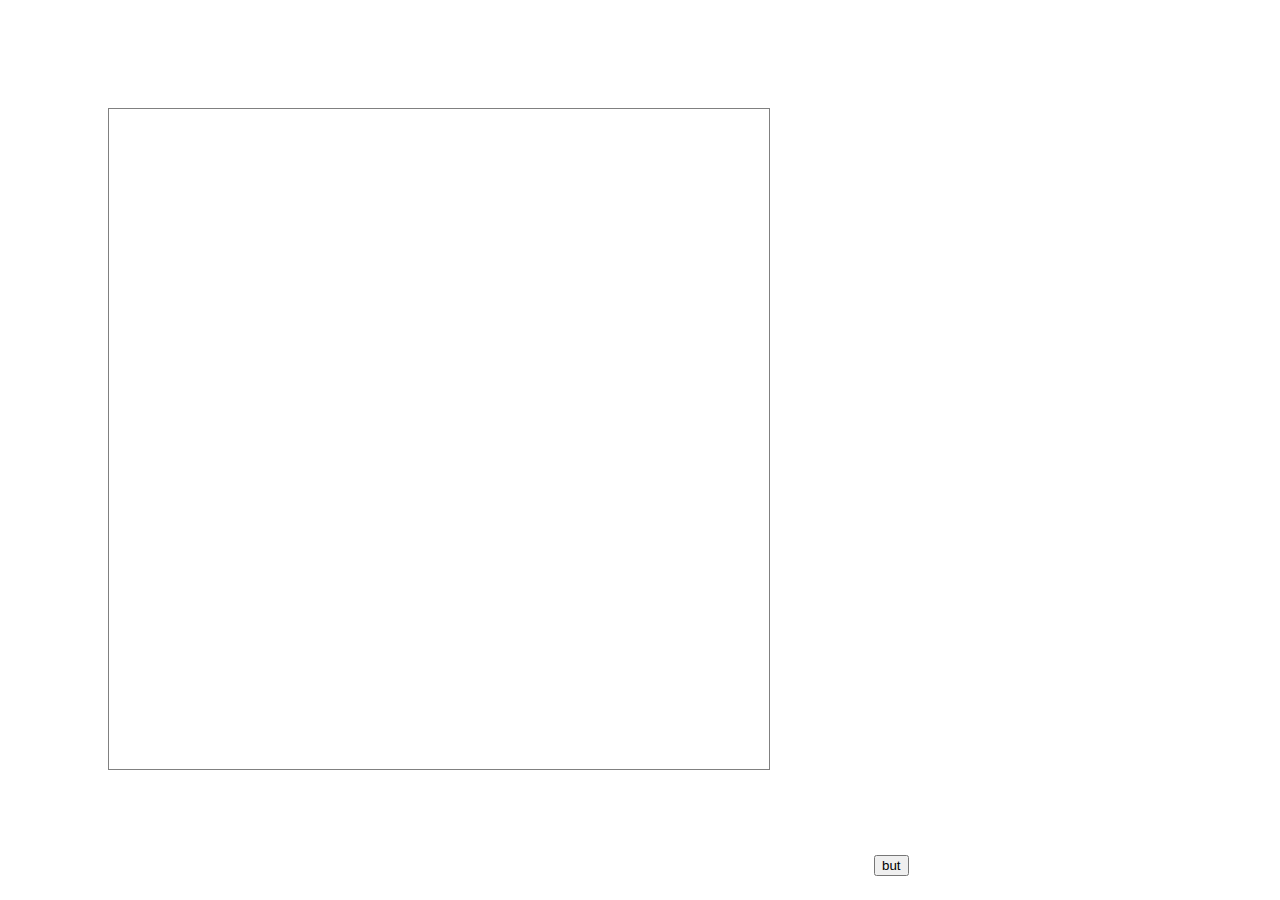
<file: mergeImage.html>
<!DOCTYPE html>
<!-- saved from url=(0052)https://sms.smartmessagingservices.net/Account/Login -->
<html lang="en">
<head>
<script>
    function func() {
      var canvas = document.getElementById("canvas");
      var context = canvas.getContext("2d");
      var imageObj1 = new Image();
      var imageObj2 = new Image();
      imageObj1.src = "./1.png"
      imageObj1.onload = function() {
         context.drawImage(imageObj1, 0, 0, 328, 526);
         imageObj2.src = "2.png";
         imageObj2.onload = function() {
            context.drawImage(imageObj2, 15, 85, 300, 300);
            context.fillText('Hi', 10, 90);
            var img = canvas.toDataURL("image/png");
            document.write('<img src="' + img + '" width="328" height="526"/>');
         }
      };
   }
</script>
</head>
<body>
   <canvas id="canvas" width="600" height="600" style="border: solid 1px gray; margin: 100px;padding: 30px;"></canvas>
   <button onclick="func()">but</button>
</body>
</html>
</file>
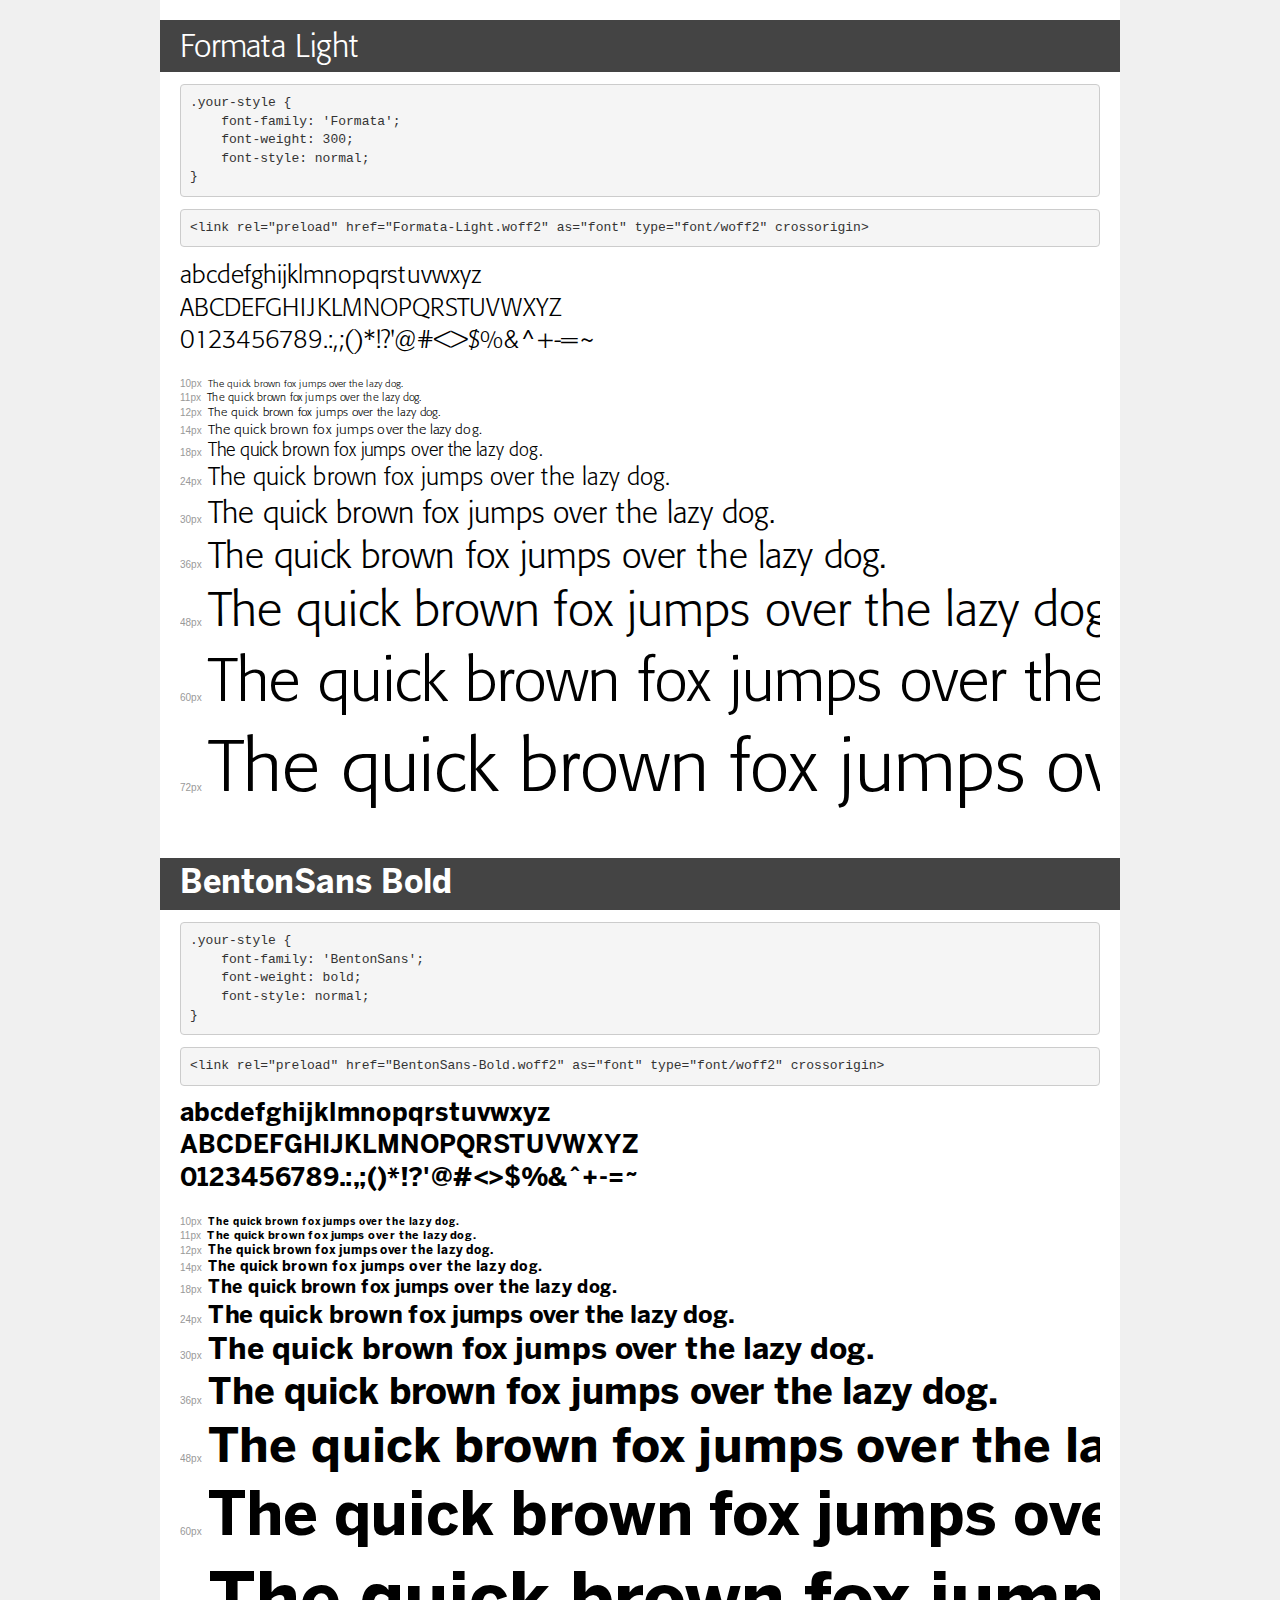
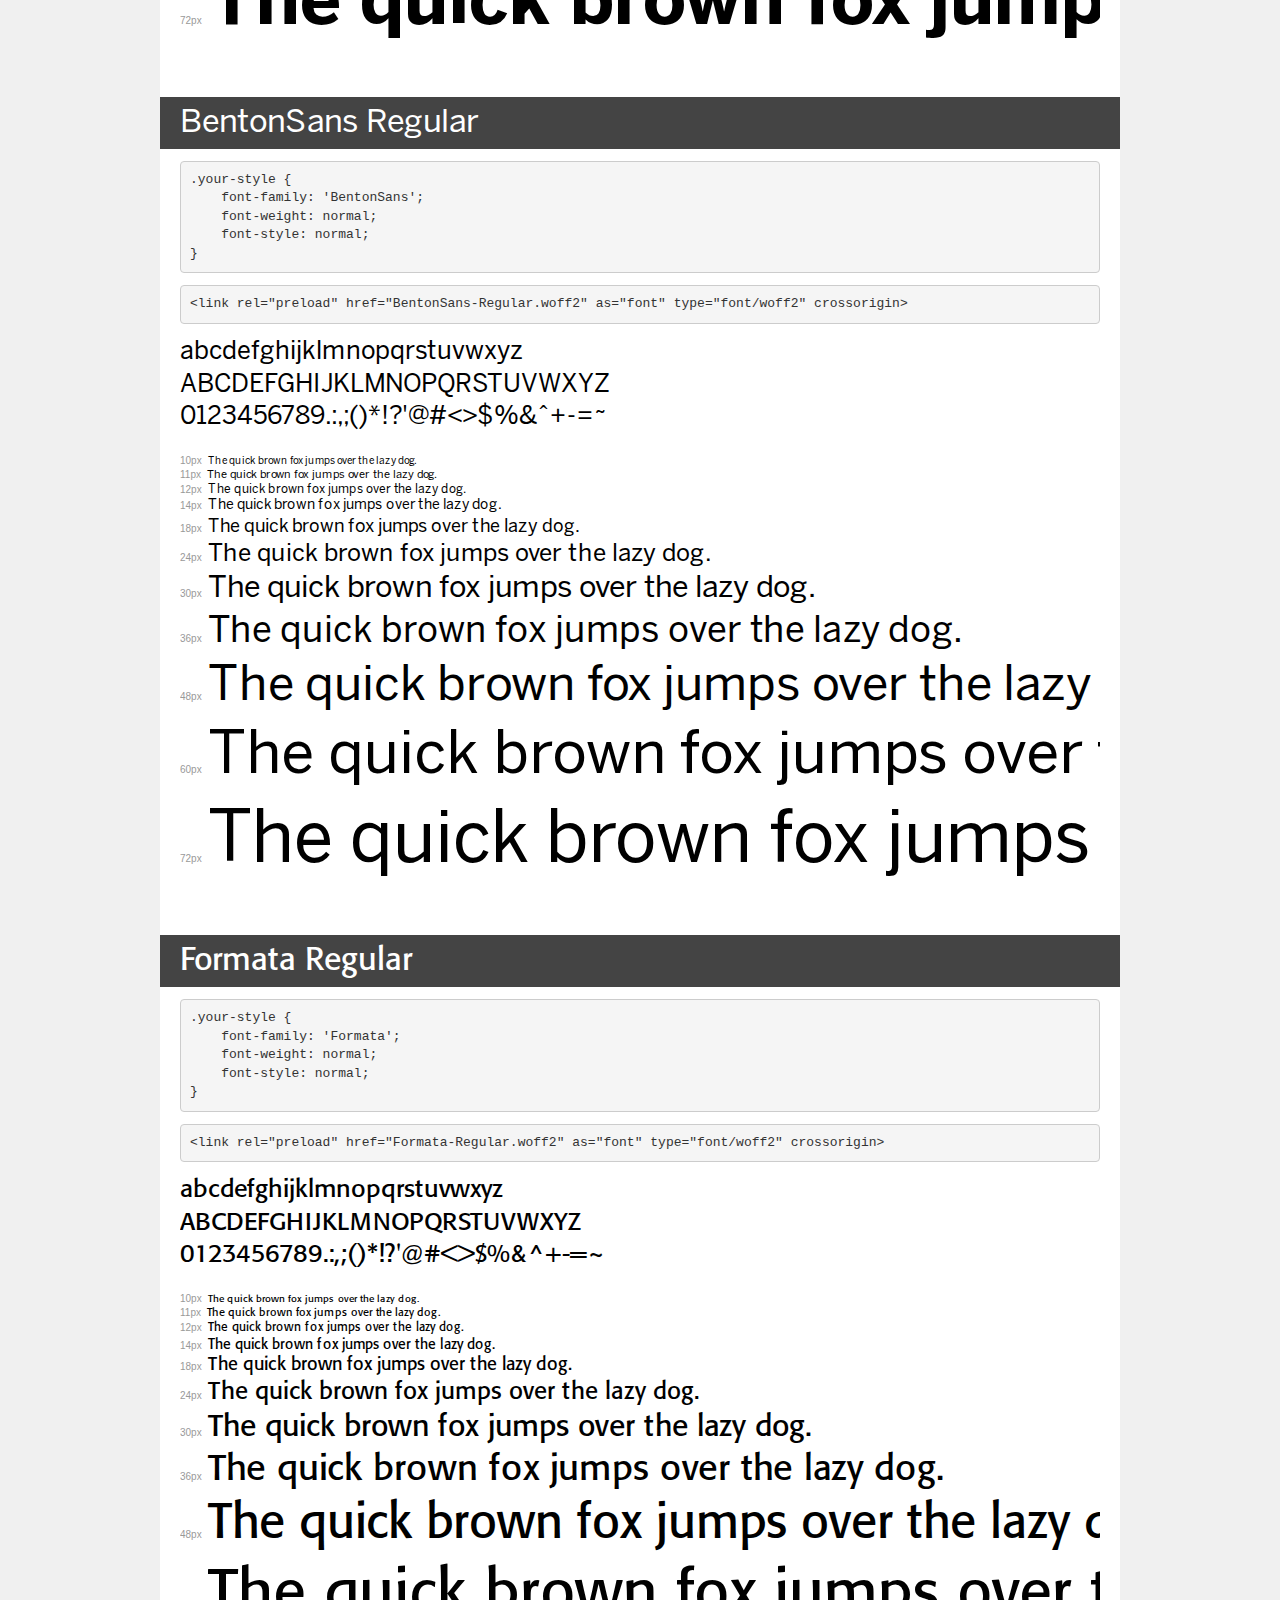
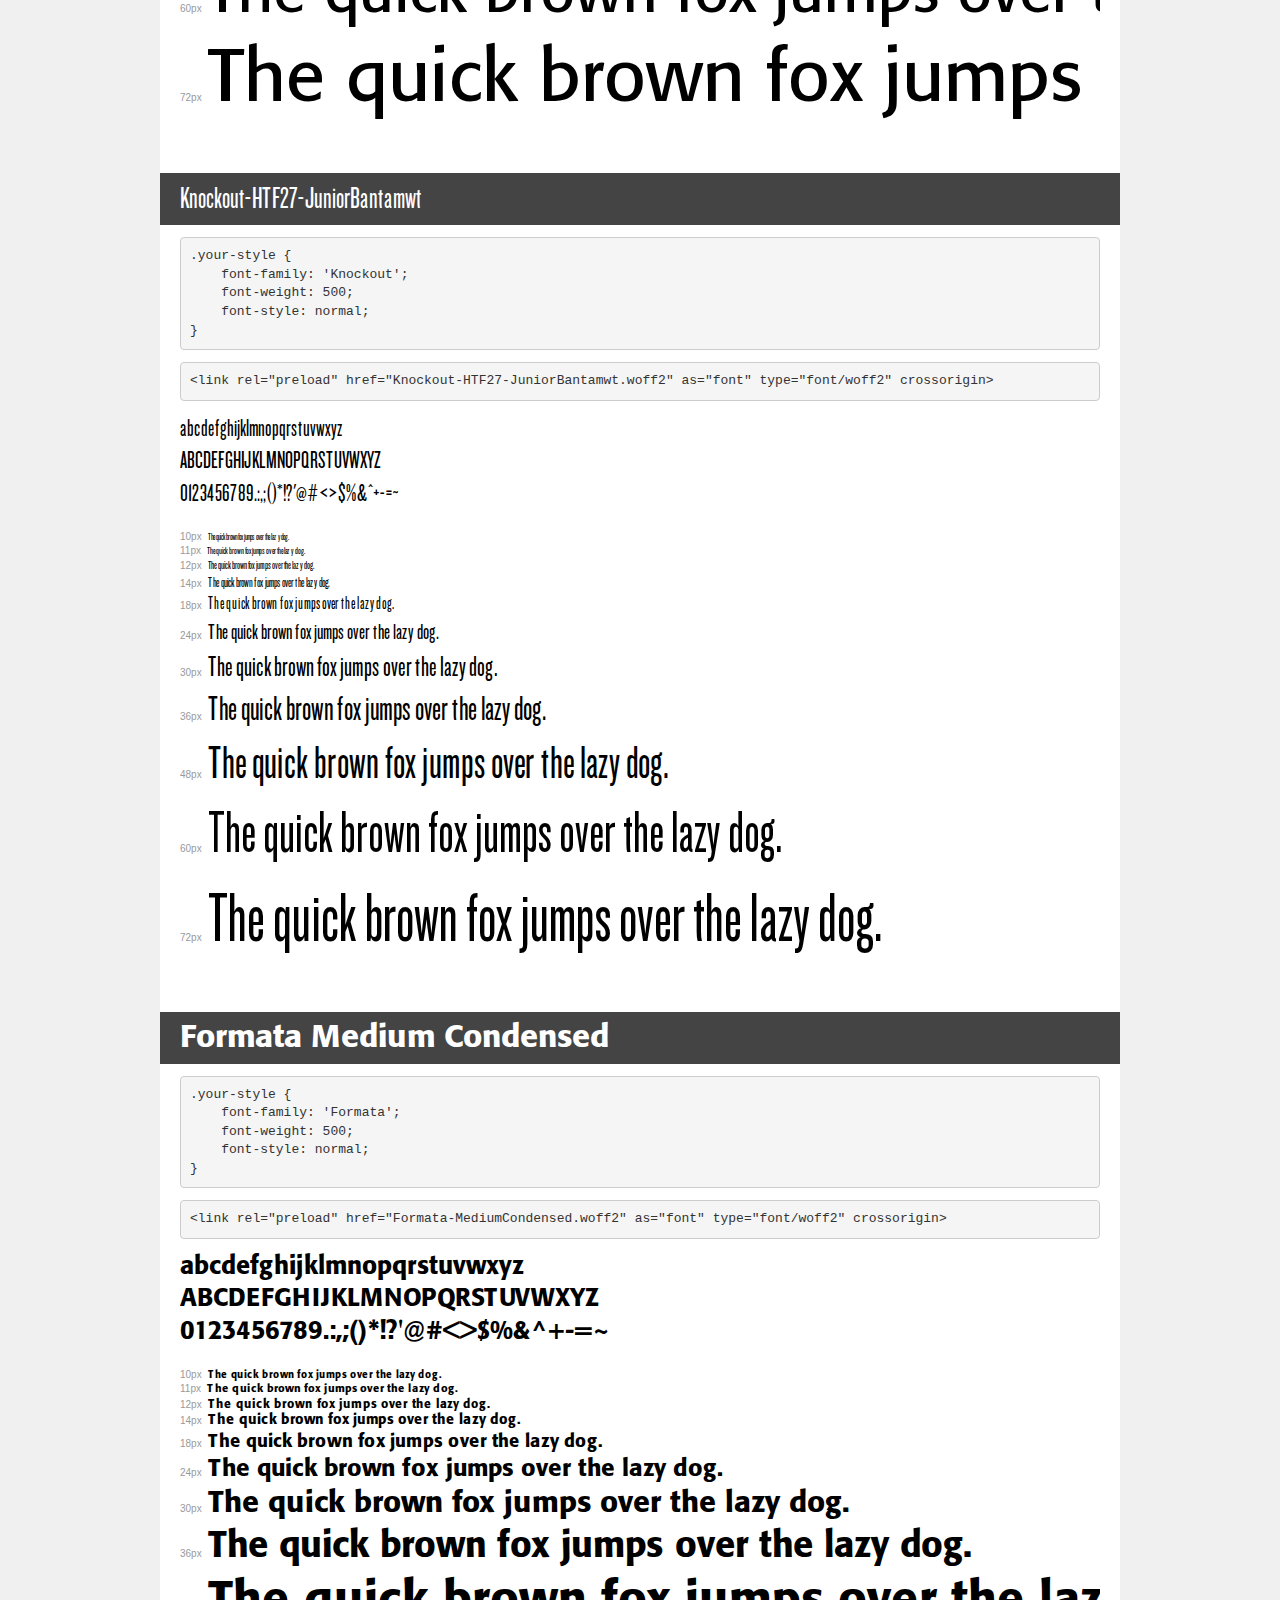
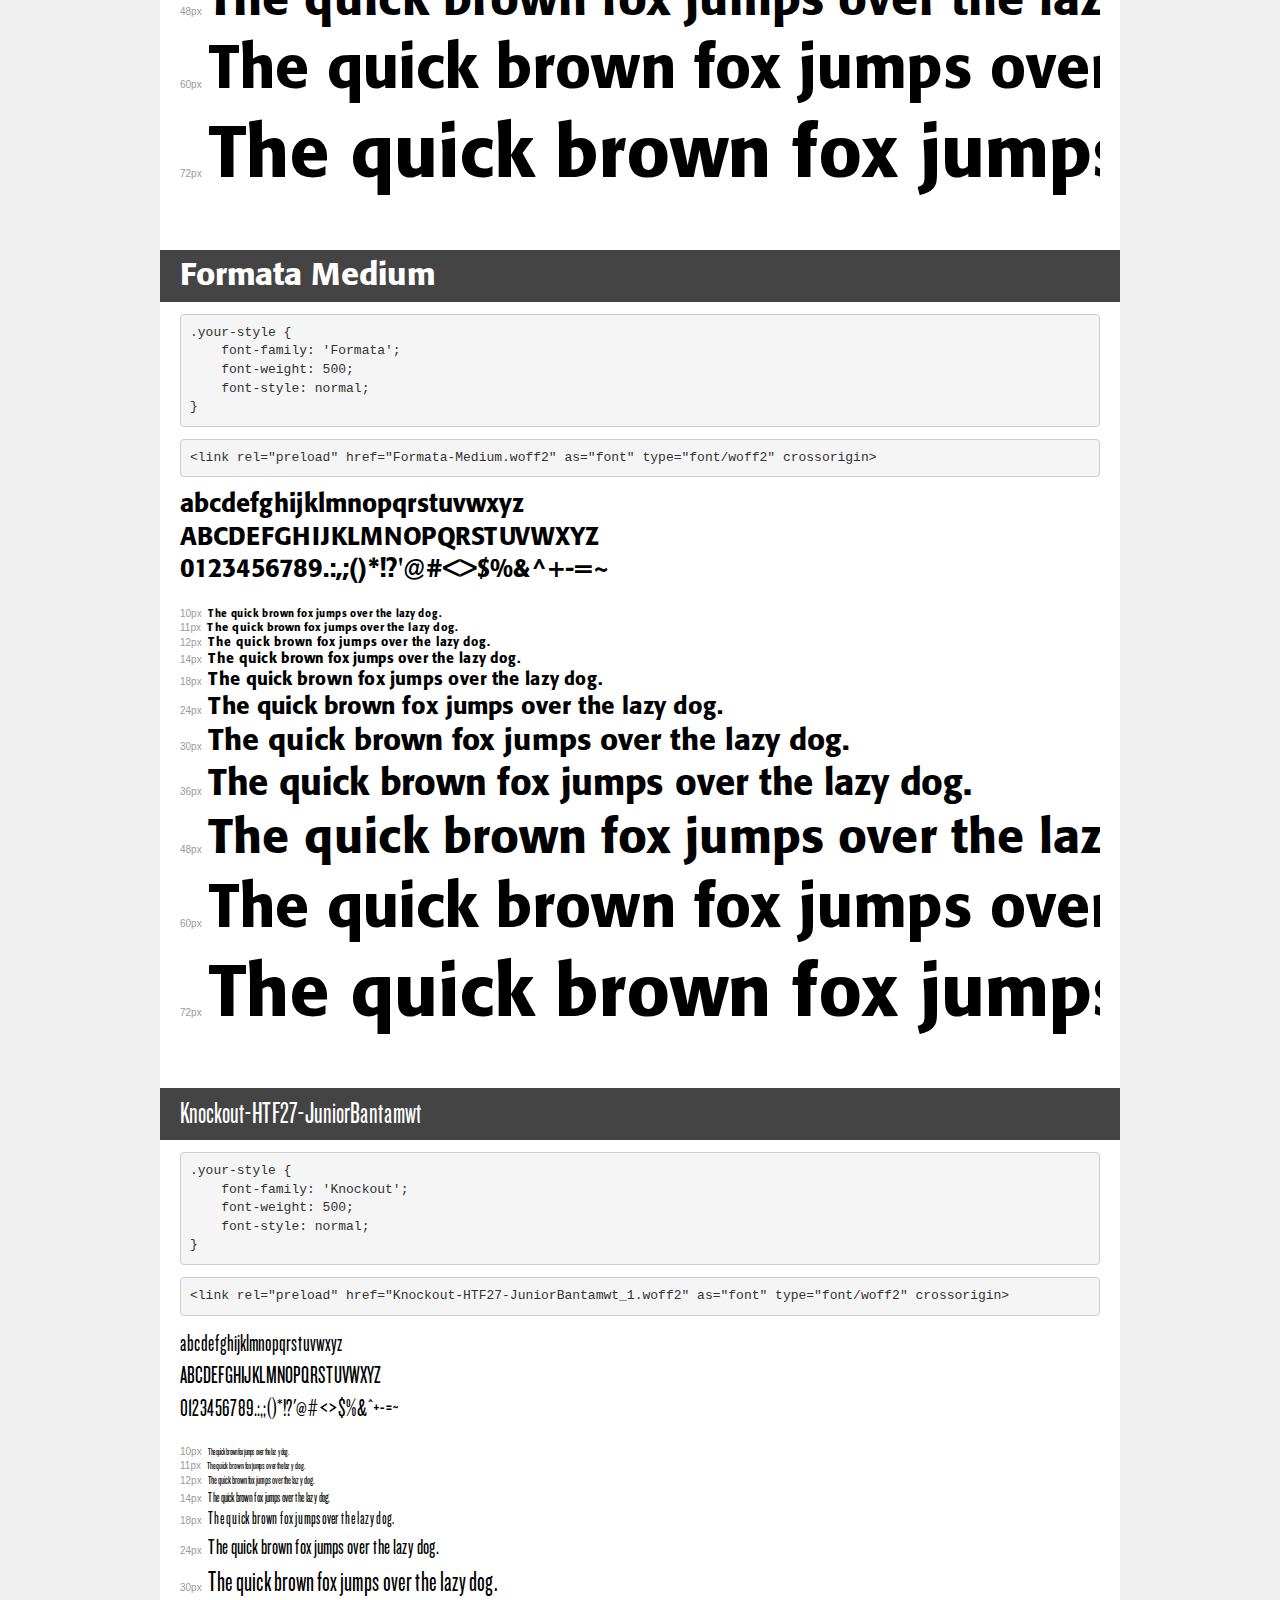
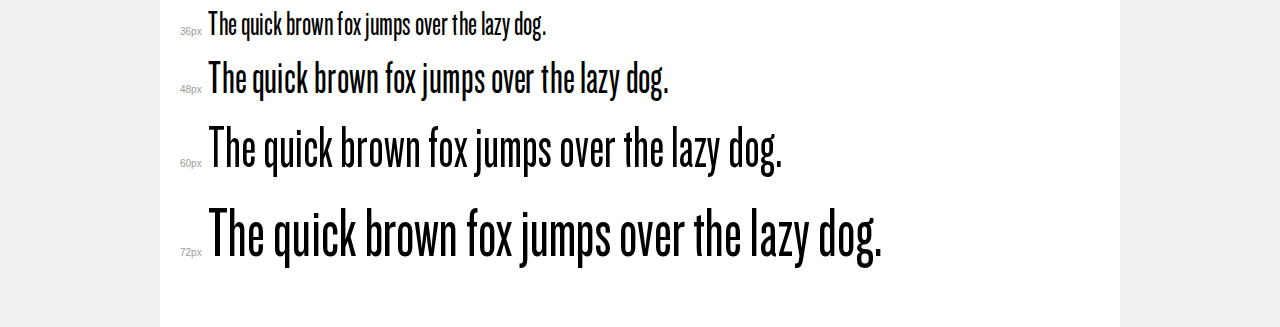
<file: fonts/demo.html>
<!DOCTYPE html>
<html lang="en">
<head>
    <meta charset="utf-8">
    <meta http-equiv="X-UA-Compatible" content="IE=edge">
    <meta name="viewport" content="width=device-width, initial-scale=1">
    <meta name="robots" content="noindex, noarchive">
    <meta name="format-detection" content="telephone=no">
    <title>Transfonter demo</title>
    <link href="stylesheet.css" rel="stylesheet">
    <style>
        /*
        http://meyerweb.com/eric/tools/css/reset/
        v2.0 | 20110126
        License: none (public domain)
        */
        html, body, div, span, applet, object, iframe,
        h1, h2, h3, h4, h5, h6, p, blockquote, pre,
        a, abbr, acronym, address, big, cite, code,
        del, dfn, em, img, ins, kbd, q, s, samp,
        small, strike, strong, sub, sup, tt, var,
        b, u, i, center,
        dl, dt, dd, ol, ul, li,
        fieldset, form, label, legend,
        table, caption, tbody, tfoot, thead, tr, th, td,
        article, aside, canvas, details, embed,
        figure, figcaption, footer, header, hgroup,
        menu, nav, output, ruby, section, summary,
        time, mark, audio, video {
            margin: 0;
            padding: 0;
            border: 0;
            font-size: 100%;
            font: inherit;
            vertical-align: baseline;
        }
        /* HTML5 display-role reset for older browsers */
        article, aside, details, figcaption, figure,
        footer, header, hgroup, menu, nav, section {
            display: block;
        }
        body {
            line-height: 1;
        }
        ol, ul {
            list-style: none;
        }
        blockquote, q {
            quotes: none;
        }
        blockquote:before, blockquote:after,
        q:before, q:after {
            content: '';
            content: none;
        }
        table {
            border-collapse: collapse;
            border-spacing: 0;
        }
        /* demo styles */
        body {
            background: #f0f0f0;
            color: #000;
        }
        .page {
            background: #fff;
            width: 920px;
            margin: 0 auto;
            padding: 20px 20px 0 20px;
            overflow: hidden;
        }
        .font-container {
            overflow-x: auto;
            overflow-y: hidden;
            margin-bottom: 40px;
            line-height: 1.3;
            white-space: nowrap;
            padding-bottom: 5px;
        }
        h1 {
            position: relative;
            background: #444;
            font-size: 32px;
            color: #fff;
            padding: 10px 20px;
            margin: 0 -20px 12px -20px;
        }
        .letters {
            font-size: 25px;
            margin-bottom: 20px;
        }
        .s10:before {
            content: '10px';
        }
        .s11:before {
            content: '11px';
        }
        .s12:before {
            content: '12px';
        }
        .s14:before {
            content: '14px';
        }
        .s18:before {
            content: '18px';
        }
        .s24:before {
            content: '24px';
        }
        .s30:before {
            content: '30px';
        }
        .s36:before {
            content: '36px';
        }
        .s48:before {
            content: '48px';
        }
        .s60:before {
            content: '60px';
        }
        .s72:before {
            content: '72px';
        }
        .s10:before, .s11:before, .s12:before, .s14:before,
        .s18:before, .s24:before, .s30:before, .s36:before,
        .s48:before, .s60:before, .s72:before {
            font-family: Arial, sans-serif;
            font-size: 10px;
            font-weight: normal;
            font-style: normal;
            color: #999;
            padding-right: 6px;
        }
        pre {
            display: block;
            padding: 9px;
            margin: 0 0 12px;
            font-family: Monaco, Menlo, Consolas, "Courier New", monospace;
            font-size: 13px;
            line-height: 1.428571429;
            color: #333;
            font-weight: normal;
            font-style: normal;
            background-color: #f5f5f5;
            border: 1px solid #ccc;
            overflow-x: auto;
            border-radius: 4px;
        }
        /* responsive */
        @media (max-width: 959px) {
            .page {
                width: auto;
                margin: 0;
            }
        }
    </style>
</head>
<body>
<div class="page">
    <div class="demo">
        <h1 style="font-family: 'Formata'; font-weight: 300; font-style: normal;">Formata Light</h1>
        <pre title="Usage">.your-style {
    font-family: 'Formata';
    font-weight: 300;
    font-style: normal;
}</pre>
        <pre title="Preload (optional)">
&lt;link rel=&quot;preload&quot; href=&quot;Formata-Light.woff2&quot; as=&quot;font&quot; type=&quot;font/woff2&quot; crossorigin&gt;</pre>
        <div class="font-container" style="font-family: 'Formata'; font-weight: 300; font-style: normal;">
            <p class="letters">
                abcdefghijklmnopqrstuvwxyz<br>
ABCDEFGHIJKLMNOPQRSTUVWXYZ<br>
                0123456789.:,;()*!?'@#&lt;&gt;$%&^+-=~
            </p>
            <p class="s10" style="font-size: 10px;">The quick brown fox jumps over the lazy dog.</p>
            <p class="s11" style="font-size: 11px;">The quick brown fox jumps over the lazy dog.</p>
            <p class="s12" style="font-size: 12px;">The quick brown fox jumps over the lazy dog.</p>
            <p class="s14" style="font-size: 14px;">The quick brown fox jumps over the lazy dog.</p>
            <p class="s18" style="font-size: 18px;">The quick brown fox jumps over the lazy dog.</p>
            <p class="s24" style="font-size: 24px;">The quick brown fox jumps over the lazy dog.</p>
            <p class="s30" style="font-size: 30px;">The quick brown fox jumps over the lazy dog.</p>
            <p class="s36" style="font-size: 36px;">The quick brown fox jumps over the lazy dog.</p>
            <p class="s48" style="font-size: 48px;">The quick brown fox jumps over the lazy dog.</p>
            <p class="s60" style="font-size: 60px;">The quick brown fox jumps over the lazy dog.</p>
            <p class="s72" style="font-size: 72px;">The quick brown fox jumps over the lazy dog.</p>
        </div>
    </div>

    <div class="demo">
        <h1 style="font-family: 'BentonSans'; font-weight: bold; font-style: normal;">BentonSans Bold</h1>
        <pre title="Usage">.your-style {
    font-family: 'BentonSans';
    font-weight: bold;
    font-style: normal;
}</pre>
        <pre title="Preload (optional)">
&lt;link rel=&quot;preload&quot; href=&quot;BentonSans-Bold.woff2&quot; as=&quot;font&quot; type=&quot;font/woff2&quot; crossorigin&gt;</pre>
        <div class="font-container" style="font-family: 'BentonSans'; font-weight: bold; font-style: normal;">
            <p class="letters">
                abcdefghijklmnopqrstuvwxyz<br>
ABCDEFGHIJKLMNOPQRSTUVWXYZ<br>
                0123456789.:,;()*!?'@#&lt;&gt;$%&^+-=~
            </p>
            <p class="s10" style="font-size: 10px;">The quick brown fox jumps over the lazy dog.</p>
            <p class="s11" style="font-size: 11px;">The quick brown fox jumps over the lazy dog.</p>
            <p class="s12" style="font-size: 12px;">The quick brown fox jumps over the lazy dog.</p>
            <p class="s14" style="font-size: 14px;">The quick brown fox jumps over the lazy dog.</p>
            <p class="s18" style="font-size: 18px;">The quick brown fox jumps over the lazy dog.</p>
            <p class="s24" style="font-size: 24px;">The quick brown fox jumps over the lazy dog.</p>
            <p class="s30" style="font-size: 30px;">The quick brown fox jumps over the lazy dog.</p>
            <p class="s36" style="font-size: 36px;">The quick brown fox jumps over the lazy dog.</p>
            <p class="s48" style="font-size: 48px;">The quick brown fox jumps over the lazy dog.</p>
            <p class="s60" style="font-size: 60px;">The quick brown fox jumps over the lazy dog.</p>
            <p class="s72" style="font-size: 72px;">The quick brown fox jumps over the lazy dog.</p>
        </div>
    </div>

    <div class="demo">
        <h1 style="font-family: 'BentonSans'; font-weight: normal; font-style: normal;">BentonSans Regular</h1>
        <pre title="Usage">.your-style {
    font-family: 'BentonSans';
    font-weight: normal;
    font-style: normal;
}</pre>
        <pre title="Preload (optional)">
&lt;link rel=&quot;preload&quot; href=&quot;BentonSans-Regular.woff2&quot; as=&quot;font&quot; type=&quot;font/woff2&quot; crossorigin&gt;</pre>
        <div class="font-container" style="font-family: 'BentonSans'; font-weight: normal; font-style: normal;">
            <p class="letters">
                abcdefghijklmnopqrstuvwxyz<br>
ABCDEFGHIJKLMNOPQRSTUVWXYZ<br>
                0123456789.:,;()*!?'@#&lt;&gt;$%&^+-=~
            </p>
            <p class="s10" style="font-size: 10px;">The quick brown fox jumps over the lazy dog.</p>
            <p class="s11" style="font-size: 11px;">The quick brown fox jumps over the lazy dog.</p>
            <p class="s12" style="font-size: 12px;">The quick brown fox jumps over the lazy dog.</p>
            <p class="s14" style="font-size: 14px;">The quick brown fox jumps over the lazy dog.</p>
            <p class="s18" style="font-size: 18px;">The quick brown fox jumps over the lazy dog.</p>
            <p class="s24" style="font-size: 24px;">The quick brown fox jumps over the lazy dog.</p>
            <p class="s30" style="font-size: 30px;">The quick brown fox jumps over the lazy dog.</p>
            <p class="s36" style="font-size: 36px;">The quick brown fox jumps over the lazy dog.</p>
            <p class="s48" style="font-size: 48px;">The quick brown fox jumps over the lazy dog.</p>
            <p class="s60" style="font-size: 60px;">The quick brown fox jumps over the lazy dog.</p>
            <p class="s72" style="font-size: 72px;">The quick brown fox jumps over the lazy dog.</p>
        </div>
    </div>

    <div class="demo">
        <h1 style="font-family: 'Formata'; font-weight: normal; font-style: normal;">Formata Regular</h1>
        <pre title="Usage">.your-style {
    font-family: 'Formata';
    font-weight: normal;
    font-style: normal;
}</pre>
        <pre title="Preload (optional)">
&lt;link rel=&quot;preload&quot; href=&quot;Formata-Regular.woff2&quot; as=&quot;font&quot; type=&quot;font/woff2&quot; crossorigin&gt;</pre>
        <div class="font-container" style="font-family: 'Formata'; font-weight: normal; font-style: normal;">
            <p class="letters">
                abcdefghijklmnopqrstuvwxyz<br>
ABCDEFGHIJKLMNOPQRSTUVWXYZ<br>
                0123456789.:,;()*!?'@#&lt;&gt;$%&^+-=~
            </p>
            <p class="s10" style="font-size: 10px;">The quick brown fox jumps over the lazy dog.</p>
            <p class="s11" style="font-size: 11px;">The quick brown fox jumps over the lazy dog.</p>
            <p class="s12" style="font-size: 12px;">The quick brown fox jumps over the lazy dog.</p>
            <p class="s14" style="font-size: 14px;">The quick brown fox jumps over the lazy dog.</p>
            <p class="s18" style="font-size: 18px;">The quick brown fox jumps over the lazy dog.</p>
            <p class="s24" style="font-size: 24px;">The quick brown fox jumps over the lazy dog.</p>
            <p class="s30" style="font-size: 30px;">The quick brown fox jumps over the lazy dog.</p>
            <p class="s36" style="font-size: 36px;">The quick brown fox jumps over the lazy dog.</p>
            <p class="s48" style="font-size: 48px;">The quick brown fox jumps over the lazy dog.</p>
            <p class="s60" style="font-size: 60px;">The quick brown fox jumps over the lazy dog.</p>
            <p class="s72" style="font-size: 72px;">The quick brown fox jumps over the lazy dog.</p>
        </div>
    </div>

    <div class="demo">
        <h1 style="font-family: 'Knockout'; font-weight: 500; font-style: normal;">Knockout-HTF27-JuniorBantamwt</h1>
        <pre title="Usage">.your-style {
    font-family: 'Knockout';
    font-weight: 500;
    font-style: normal;
}</pre>
        <pre title="Preload (optional)">
&lt;link rel=&quot;preload&quot; href=&quot;Knockout-HTF27-JuniorBantamwt.woff2&quot; as=&quot;font&quot; type=&quot;font/woff2&quot; crossorigin&gt;</pre>
        <div class="font-container" style="font-family: 'Knockout'; font-weight: 500; font-style: normal;">
            <p class="letters">
                abcdefghijklmnopqrstuvwxyz<br>
ABCDEFGHIJKLMNOPQRSTUVWXYZ<br>
                0123456789.:,;()*!?'@#&lt;&gt;$%&^+-=~
            </p>
            <p class="s10" style="font-size: 10px;">The quick brown fox jumps over the lazy dog.</p>
            <p class="s11" style="font-size: 11px;">The quick brown fox jumps over the lazy dog.</p>
            <p class="s12" style="font-size: 12px;">The quick brown fox jumps over the lazy dog.</p>
            <p class="s14" style="font-size: 14px;">The quick brown fox jumps over the lazy dog.</p>
            <p class="s18" style="font-size: 18px;">The quick brown fox jumps over the lazy dog.</p>
            <p class="s24" style="font-size: 24px;">The quick brown fox jumps over the lazy dog.</p>
            <p class="s30" style="font-size: 30px;">The quick brown fox jumps over the lazy dog.</p>
            <p class="s36" style="font-size: 36px;">The quick brown fox jumps over the lazy dog.</p>
            <p class="s48" style="font-size: 48px;">The quick brown fox jumps over the lazy dog.</p>
            <p class="s60" style="font-size: 60px;">The quick brown fox jumps over the lazy dog.</p>
            <p class="s72" style="font-size: 72px;">The quick brown fox jumps over the lazy dog.</p>
        </div>
    </div>

    <div class="demo">
        <h1 style="font-family: 'Formata'; font-weight: 500; font-style: normal;">Formata Medium Condensed</h1>
        <pre title="Usage">.your-style {
    font-family: 'Formata';
    font-weight: 500;
    font-style: normal;
}</pre>
        <pre title="Preload (optional)">
&lt;link rel=&quot;preload&quot; href=&quot;Formata-MediumCondensed.woff2&quot; as=&quot;font&quot; type=&quot;font/woff2&quot; crossorigin&gt;</pre>
        <div class="font-container" style="font-family: 'Formata'; font-weight: 500; font-style: normal;">
            <p class="letters">
                abcdefghijklmnopqrstuvwxyz<br>
ABCDEFGHIJKLMNOPQRSTUVWXYZ<br>
                0123456789.:,;()*!?'@#&lt;&gt;$%&^+-=~
            </p>
            <p class="s10" style="font-size: 10px;">The quick brown fox jumps over the lazy dog.</p>
            <p class="s11" style="font-size: 11px;">The quick brown fox jumps over the lazy dog.</p>
            <p class="s12" style="font-size: 12px;">The quick brown fox jumps over the lazy dog.</p>
            <p class="s14" style="font-size: 14px;">The quick brown fox jumps over the lazy dog.</p>
            <p class="s18" style="font-size: 18px;">The quick brown fox jumps over the lazy dog.</p>
            <p class="s24" style="font-size: 24px;">The quick brown fox jumps over the lazy dog.</p>
            <p class="s30" style="font-size: 30px;">The quick brown fox jumps over the lazy dog.</p>
            <p class="s36" style="font-size: 36px;">The quick brown fox jumps over the lazy dog.</p>
            <p class="s48" style="font-size: 48px;">The quick brown fox jumps over the lazy dog.</p>
            <p class="s60" style="font-size: 60px;">The quick brown fox jumps over the lazy dog.</p>
            <p class="s72" style="font-size: 72px;">The quick brown fox jumps over the lazy dog.</p>
        </div>
    </div>

    <div class="demo">
        <h1 style="font-family: 'Formata'; font-weight: 500; font-style: normal;">Formata Medium</h1>
        <pre title="Usage">.your-style {
    font-family: 'Formata';
    font-weight: 500;
    font-style: normal;
}</pre>
        <pre title="Preload (optional)">
&lt;link rel=&quot;preload&quot; href=&quot;Formata-Medium.woff2&quot; as=&quot;font&quot; type=&quot;font/woff2&quot; crossorigin&gt;</pre>
        <div class="font-container" style="font-family: 'Formata'; font-weight: 500; font-style: normal;">
            <p class="letters">
                abcdefghijklmnopqrstuvwxyz<br>
ABCDEFGHIJKLMNOPQRSTUVWXYZ<br>
                0123456789.:,;()*!?'@#&lt;&gt;$%&^+-=~
            </p>
            <p class="s10" style="font-size: 10px;">The quick brown fox jumps over the lazy dog.</p>
            <p class="s11" style="font-size: 11px;">The quick brown fox jumps over the lazy dog.</p>
            <p class="s12" style="font-size: 12px;">The quick brown fox jumps over the lazy dog.</p>
            <p class="s14" style="font-size: 14px;">The quick brown fox jumps over the lazy dog.</p>
            <p class="s18" style="font-size: 18px;">The quick brown fox jumps over the lazy dog.</p>
            <p class="s24" style="font-size: 24px;">The quick brown fox jumps over the lazy dog.</p>
            <p class="s30" style="font-size: 30px;">The quick brown fox jumps over the lazy dog.</p>
            <p class="s36" style="font-size: 36px;">The quick brown fox jumps over the lazy dog.</p>
            <p class="s48" style="font-size: 48px;">The quick brown fox jumps over the lazy dog.</p>
            <p class="s60" style="font-size: 60px;">The quick brown fox jumps over the lazy dog.</p>
            <p class="s72" style="font-size: 72px;">The quick brown fox jumps over the lazy dog.</p>
        </div>
    </div>

    <div class="demo">
        <h1 style="font-family: 'Knockout'; font-weight: 500; font-style: normal;">Knockout-HTF27-JuniorBantamwt</h1>
        <pre title="Usage">.your-style {
    font-family: 'Knockout';
    font-weight: 500;
    font-style: normal;
}</pre>
        <pre title="Preload (optional)">
&lt;link rel=&quot;preload&quot; href=&quot;Knockout-HTF27-JuniorBantamwt_1.woff2&quot; as=&quot;font&quot; type=&quot;font/woff2&quot; crossorigin&gt;</pre>
        <div class="font-container" style="font-family: 'Knockout'; font-weight: 500; font-style: normal;">
            <p class="letters">
                abcdefghijklmnopqrstuvwxyz<br>
ABCDEFGHIJKLMNOPQRSTUVWXYZ<br>
                0123456789.:,;()*!?'@#&lt;&gt;$%&^+-=~
            </p>
            <p class="s10" style="font-size: 10px;">The quick brown fox jumps over the lazy dog.</p>
            <p class="s11" style="font-size: 11px;">The quick brown fox jumps over the lazy dog.</p>
            <p class="s12" style="font-size: 12px;">The quick brown fox jumps over the lazy dog.</p>
            <p class="s14" style="font-size: 14px;">The quick brown fox jumps over the lazy dog.</p>
            <p class="s18" style="font-size: 18px;">The quick brown fox jumps over the lazy dog.</p>
            <p class="s24" style="font-size: 24px;">The quick brown fox jumps over the lazy dog.</p>
            <p class="s30" style="font-size: 30px;">The quick brown fox jumps over the lazy dog.</p>
            <p class="s36" style="font-size: 36px;">The quick brown fox jumps over the lazy dog.</p>
            <p class="s48" style="font-size: 48px;">The quick brown fox jumps over the lazy dog.</p>
            <p class="s60" style="font-size: 60px;">The quick brown fox jumps over the lazy dog.</p>
            <p class="s72" style="font-size: 72px;">The quick brown fox jumps over the lazy dog.</p>
        </div>
    </div>

</div>
</body>
</html>
</file>
<file: fonts/stylesheet.css>
@font-face {
    font-family: 'Formata';
    src: url('Formata-Light.eot');
    src: url('Formata-Light.eot?#iefix') format('embedded-opentype'),
        url('Formata-Light.woff2') format('woff2'),
        url('Formata-Light.woff') format('woff'),
        url('Formata-Light.ttf') format('truetype');
    font-weight: 300;
    font-style: normal;
    font-display: swap;
}

@font-face {
    font-family: 'BentonSans';
    src: url('BentonSans-Bold.eot');
    src: url('BentonSans-Bold.eot?#iefix') format('embedded-opentype'),
        url('BentonSans-Bold.woff2') format('woff2'),
        url('BentonSans-Bold.woff') format('woff'),
        url('BentonSans-Bold.ttf') format('truetype');
    font-weight: bold;
    font-style: normal;
    font-display: swap;
}

@font-face {
    font-family: 'BentonSans';
    src: url('BentonSans-Regular.eot');
    src: url('BentonSans-Regular.eot?#iefix') format('embedded-opentype'),
        url('BentonSans-Regular.woff2') format('woff2'),
        url('BentonSans-Regular.woff') format('woff'),
        url('BentonSans-Regular.ttf') format('truetype');
    font-weight: normal;
    font-style: normal;
    font-display: swap;
}

@font-face {
    font-family: 'Formata';
    src: url('Formata-Regular.eot');
    src: url('Formata-Regular.eot?#iefix') format('embedded-opentype'),
        url('Formata-Regular.woff2') format('woff2'),
        url('Formata-Regular.woff') format('woff'),
        url('Formata-Regular.ttf') format('truetype');
    font-weight: normal;
    font-style: normal;
    font-display: swap;
}

@font-face {
    font-family: 'Knockout';
    src: url('Knockout-HTF27-JuniorBantamwt.eot');
    src: url('Knockout-HTF27-JuniorBantamwt.eot?#iefix') format('embedded-opentype'),
        url('Knockout-HTF27-JuniorBantamwt.woff2') format('woff2'),
        url('Knockout-HTF27-JuniorBantamwt.woff') format('woff'),
        url('Knockout-HTF27-JuniorBantamwt.ttf') format('truetype');
    font-weight: 500;
    font-style: normal;
    font-display: swap;
}

@font-face {
    font-family: 'Formata';
    src: url('Formata-MediumCondensed.eot');
    src: url('Formata-MediumCondensed.eot?#iefix') format('embedded-opentype'),
        url('Formata-MediumCondensed.woff2') format('woff2'),
        url('Formata-MediumCondensed.woff') format('woff'),
        url('Formata-MediumCondensed.ttf') format('truetype');
    font-weight: 500;
    font-style: normal;
    font-display: swap;
}

@font-face {
    font-family: 'Formata';
    src: url('Formata-Medium.eot');
    src: url('Formata-Medium.eot?#iefix') format('embedded-opentype'),
        url('Formata-Medium.woff2') format('woff2'),
        url('Formata-Medium.woff') format('woff'),
        url('Formata-Medium.ttf') format('truetype');
    font-weight: 500;
    font-style: normal;
    font-display: swap;
}

@font-face {
    font-family: 'Knockout';
    src: url('Knockout-HTF27-JuniorBantamwt_1.eot');
    src: url('Knockout-HTF27-JuniorBantamwt_1.eot?#iefix') format('embedded-opentype'),
        url('Knockout-HTF27-JuniorBantamwt_1.woff2') format('woff2'),
        url('Knockout-HTF27-JuniorBantamwt_1.woff') format('woff'),
        url('Knockout-HTF27-JuniorBantamwt_1.ttf') format('truetype');
    font-weight: 500;
    font-style: normal;
    font-display: swap;
}
</file>
